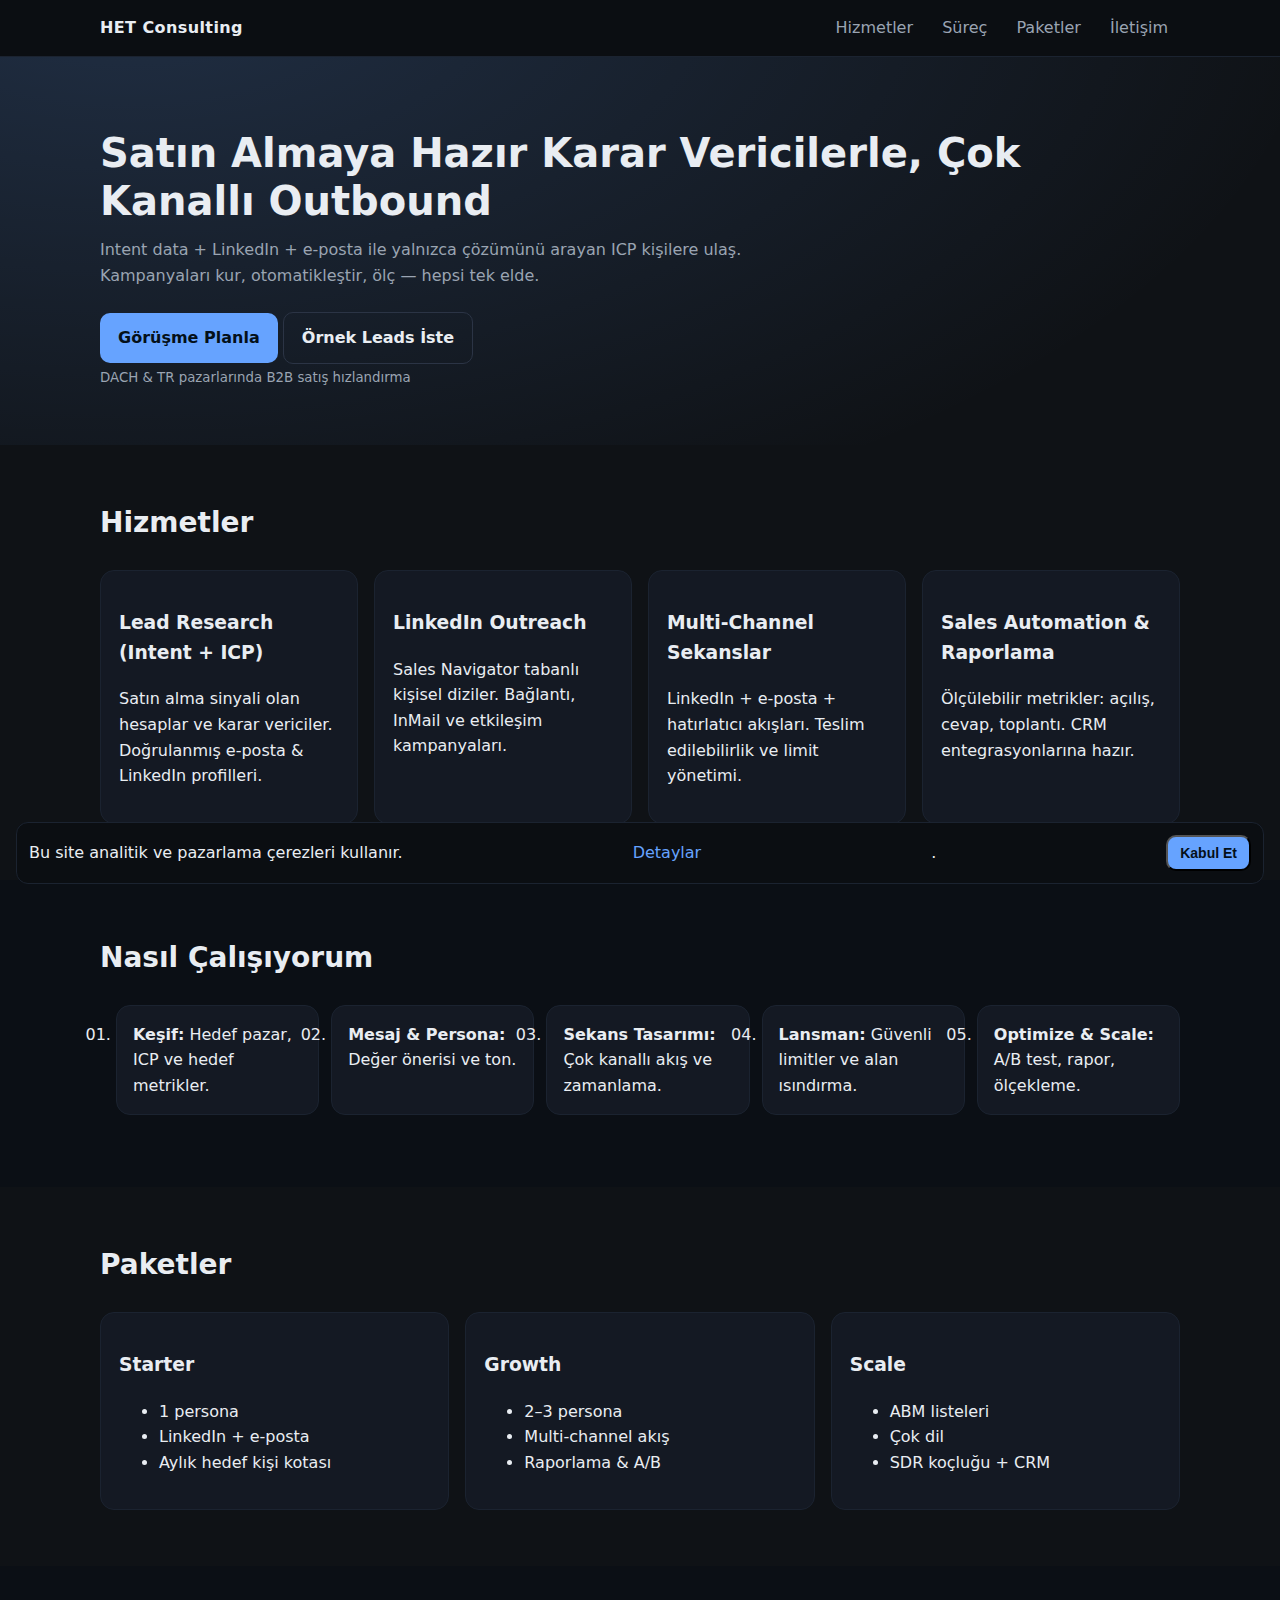
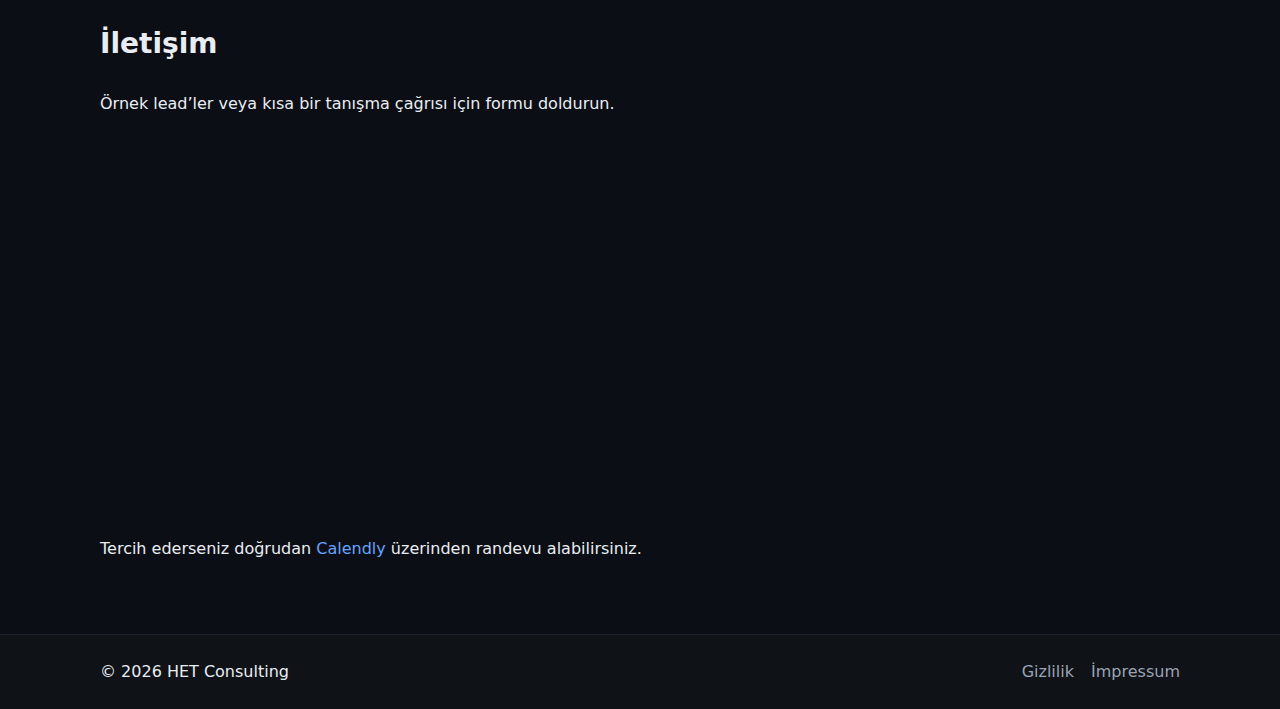
<file: index.html>
<!doctype html>
<html lang="tr">
<head>
  <meta charset="utf-8">
  <meta name="viewport" content="width=device-width, initial-scale=1">
  <title>HET Consulting — B2B Lead Generation & Multichannel Outreach</title>
  <meta name="description" content="Intent data + LinkedIn + e-posta ile satın almaya hazır karar vericilere ulaşın. 30 günde daha fazla nitelikli toplantı.">
  <meta property="og:title" content="HET Consulting — B2B Lead Generation & Multichannel Outreach">
  <meta property="og:description" content="Intent data + LinkedIn + e-posta ile satın almaya hazır karar vericilere ulaşın. 30 günde daha fazla nitelikli toplantı.">
  <meta property="og:type" content="website">
  <meta property="og:url" content="https://het-consulting.com/">
  <link rel="stylesheet" href="styles.css">
  <!-- Google Analytics 4 (yer tutucu) -->
  <!-- G-XXXX ölçüm kimliğini yerleştirin -->
  <script async src="https://www.googletagmanager.com/gtag/js?id=G-XXXX"></script>
  <script>
    window.dataLayer = window.dataLayer || [];
    function gtag(){dataLayer.push(arguments);}
    gtag('js', new Date());
    gtag('config', 'G-XXXX'); // GA4 Measurement ID
  </script>
  <!-- LinkedIn Insight Tag (yer tutucu) -->
  <!-- Partner ID'nizi 'XXXXXXXX' ile değiştirin -->
  <script type="text/javascript">
    _linkedin_partner_id = "XXXXXXXX";
    window._linkedin_data_partner_ids = window._linkedin_data_partner_ids || [];
    window._linkedin_data_partner_ids.push(_linkedin_partner_id);
  </script><script type="text/javascript">
    (function(){var s = document.getElementsByTagName("script")[0];
    var b = document.createElement("script"); b.type = "text/javascript"; b.async = true;
    b.src = "https://snap.licdn.com/li.lms-analytics/insight.min.js";
    s.parentNode.insertBefore(b, s);})();
  </script>
  <noscript>
    <img height="1" width="1" style="display:none;" alt=""
      src="https://px.ads.linkedin.com/collect/?pid=XXXXXXXX&fmt=gif" />
  </noscript>
</head>
<body>
  <header class="nav">
    <div class="container">
      <div class="brand">HET Consulting</div>
      <nav id="menu">
        <a href="#services">Hizmetler</a>
        <a href="#process">Süreç</a>
        <a href="#pricing">Paketler</a>
        <a href="#contact">İletişim</a>
      </nav>
      <button class="menu-toggle" onclick="toggleMenu()">☰</button>
    </div>
  </header>

  <section class="hero">
    <div class="container">
      <h1>Satın Almaya Hazır Karar Vericilerle, Çok Kanallı Outbound</h1>
      <p>Intent data + LinkedIn + e‑posta ile yalnızca çözümünü arayan ICP kişilere ulaş. Kampanyaları kur, otomatikleştir, ölç — hepsi tek elde.</p>
      <div class="cta">
        <a class="btn" href="https://calendly.com/eren/intro-call" target="_blank" rel="noopener">Görüşme Planla</a>
        <a class="btn ghost" href="#contact">Örnek Leads İste</a>
      </div>
      <div class="trust">
        <small>DACH & TR pazarlarında B2B satış hızlandırma</small>
      </div>
    </div>
  </section>

  <section id="services" class="section">
    <div class="container">
      <h2>Hizmetler</h2>
      <div class="grid4">
        <div class="card">
          <h3>Lead Research (Intent + ICP)</h3>
          <p>Satın alma sinyali olan hesaplar ve karar vericiler. Doğrulanmış e‑posta & LinkedIn profilleri.</p>
        </div>
        <div class="card">
          <h3>LinkedIn Outreach</h3>
          <p>Sales Navigator tabanlı kişisel diziler. Bağlantı, InMail ve etkileşim kampanyaları.</p>
        </div>
        <div class="card">
          <h3>Multi‑Channel Sekanslar</h3>
          <p>LinkedIn + e‑posta + hatırlatıcı akışları. Teslim edilebilirlik ve limit yönetimi.</p>
        </div>
        <div class="card">
          <h3>Sales Automation & Raporlama</h3>
          <p>Ölçülebilir metrikler: açılış, cevap, toplantı. CRM entegrasyonlarına hazır.</p>
        </div>
      </div>
    </div>
  </section>

  <section id="process" class="section alt">
    <div class="container">
      <h2>Nasıl Çalışıyorum</h2>
      <ol class="steps">
        <li><strong>Keşif:</strong> Hedef pazar, ICP ve hedef metrikler.</li>
        <li><strong>Mesaj & Persona:</strong> Değer önerisi ve ton.</li>
        <li><strong>Sekans Tasarımı:</strong> Çok kanallı akış ve zamanlama.</li>
        <li><strong>Lansman:</strong> Güvenli limitler ve alan ısındırma.</li>
        <li><strong>Optimize & Scale:</strong> A/B test, rapor, ölçekleme.</li>
      </ol>
    </div>
  </section>

  <section id="pricing" class="section">
    <div class="container">
      <h2>Paketler</h2>
      <div class="grid3">
        <div class="card">
          <h3>Starter</h3>
          <ul>
            <li>1 persona</li>
            <li>LinkedIn + e‑posta</li>
            <li>Aylık hedef kişi kotası</li>
          </ul>
        </div>
        <div class="card">
          <h3>Growth</h3>
          <ul>
            <li>2–3 persona</li>
            <li>Multi‑channel akış</li>
            <li>Raporlama & A/B</li>
          </ul>
        </div>
        <div class="card">
          <h3>Scale</h3>
          <ul>
            <li>ABM listeleri</li>
            <li>Çok dil</li>
            <li>SDR koçluğu + CRM</li>
          </ul>
        </div>
      </div>
    </div>
  </section>

  <section id="contact" class="section alt">
    <div class="container">
      <h2>İletişim</h2>
      <p>Örnek lead’ler veya kısa bir tanışma çağrısı için formu doldurun.</p>
      <!-- Tally form embed (yer tutucu) -->
      <div class="form-embed">
        <!-- Tally embed: https://tally.so/help/embed -->
        <iframe data-tally-src="https://tally.so/r/EXAMPLE" width="100%" height="380" frameborder="0" marginheight="0" marginwidth="0" title="Lead Talebi"></iframe>
        <script>
          var d=document,w="https://tally.so/widgets/embed.js",v=function(){if("undefined"!=typeof Tally){Tally.loadEmbeds()}else{d.querySelectorAll("iframe[data-tally-src]:not([src])").forEach(function(e){e.src=e.dataset.tallySrc})}};v();
          d.querySelectorAll("script[src=""+w+""]").length||((function(){var s=d.createElement("script");s.src=w;s.onload=v;s.onerror=v;d.body.appendChild(s)})());
        </script>
      </div>
      <p class="small">Tercih ederseniz doğrudan <a href="https://calendly.com/eren/intro-call" target="_blank" rel="noopener">Calendly</a> üzerinden randevu alabilirsiniz.</p>
    </div>
  </section>

  <footer class="footer">
    <div class="container">
      <div class="left">© <span id="y"></span> HET Consulting</div>
      <div class="right">
        <a href="privacy.html">Gizlilik</a>
        <a href="imprint.html">İmpressum</a>
      </div>
    </div>
  </footer>

  <!-- Basit çerez bildirimi (yer tutucu; gerçek uyumluluk için bir CMP kullanın) -->
  <div id="cookie" class="cookie">
    Bu site analitik ve pazarlama çerezleri kullanır. <a href="privacy.html">Detaylar</a>.
    <button class="btn small" onclick="acceptCookies()">Kabul Et</button>
  </div>

  <script>document.getElementById('y').textContent = new Date().getFullYear();</script>
</body>
</html>
</file>
<file: styles.css>
/* Basit, hızlı ve responsive stil */
:root { --bg:#0f1216; --fg:#e9edf2; --muted:#9aa4b2; --brand:#66a3ff; --card:#141923; }
*{box-sizing:border-box} html,body{margin:0;padding:0}
body{font-family:system-ui,-apple-system,Segoe UI,Roboto,Inter,Arial,sans-serif;background:var(--bg);color:var(--fg);line-height:1.6}
a{color:var(--brand);text-decoration:none}
.container{max-width:1120px;margin:0 auto;padding:0 20px}
.nav{position:sticky;top:0;background:#0b0e12;border-bottom:1px solid #1b2330;z-index:9}
.nav .container{display:flex;align-items:center;justify-content:space-between;height:56px}
.brand{font-weight:700;letter-spacing:.4px}
#menu a{margin:0 12px;color:var(--muted)}
.menu-toggle{display:none;background:transparent;color:var(--fg);border:1px solid #2b3445;border-radius:8px;padding:6px 10px}
.hero{padding:72px 0 56px;background:radial-gradient(1200px 600px at 10% -20%, rgba(102,163,255,.2), transparent)}
.hero h1{font-size:40px;line-height:1.2;margin:0 0 12px}
.hero p{max-width:680px;color:var(--muted);margin:0 0 24px}
.btn{display:inline-block;padding:12px 18px;border-radius:10px;background:var(--brand);color:#041019;font-weight:700}
.btn.ghost{background:transparent;border:1px solid #2b3445;color:var(--fg)}
.btn.small{padding:8px 12px;font-size:14px}
.section{padding:56px 0}
.section.alt{background:#0b0f15}
h2{margin:0 0 24px;font-size:28px}
.grid4, .grid3{display:grid;gap:16px}
.grid4{grid-template-columns:repeat(4,1fr)}
.grid3{grid-template-columns:repeat(3,1fr)}
.card{background:var(--card);border:1px solid #1b2330;border-radius:14px;padding:18px}
.steps{display:grid;grid-template-columns:repeat(5,1fr);gap:12px;padding-left:16px}
.steps li{background:var(--card);border:1px solid #1b2330;border-radius:14px;padding:16px;list-style:decimal-leading-zero}
.footer{padding:24px 0;border-top:1px solid #1b2330}
.footer .container{display:flex;justify-content:space-between;align-items:center}
.footer .right a{margin-left:12px;color:var(--muted)}
.trust small{color:var(--muted)}
.cookie{position:fixed;left:16px;right:16px;bottom:16px;background:#0b0e12;border:1px solid #1b2330;border-radius:12px;padding:12px;display:flex;justify-content:space-between;align-items:center;gap:12px}
.form-embed iframe{background:#0b0f15;border-radius:12px}

/* Responsive */
@media (max-width: 900px){
  .grid4{grid-template-columns:1fr 1fr}
  .steps{grid-template-columns:1fr 1fr}
}
@media (max-width: 640px){
  .grid4,.grid3{grid-template-columns:1fr}
  .hero h1{font-size:32px}
  #menu{display:none}
  .menu-toggle{display:block}
}
</file>
